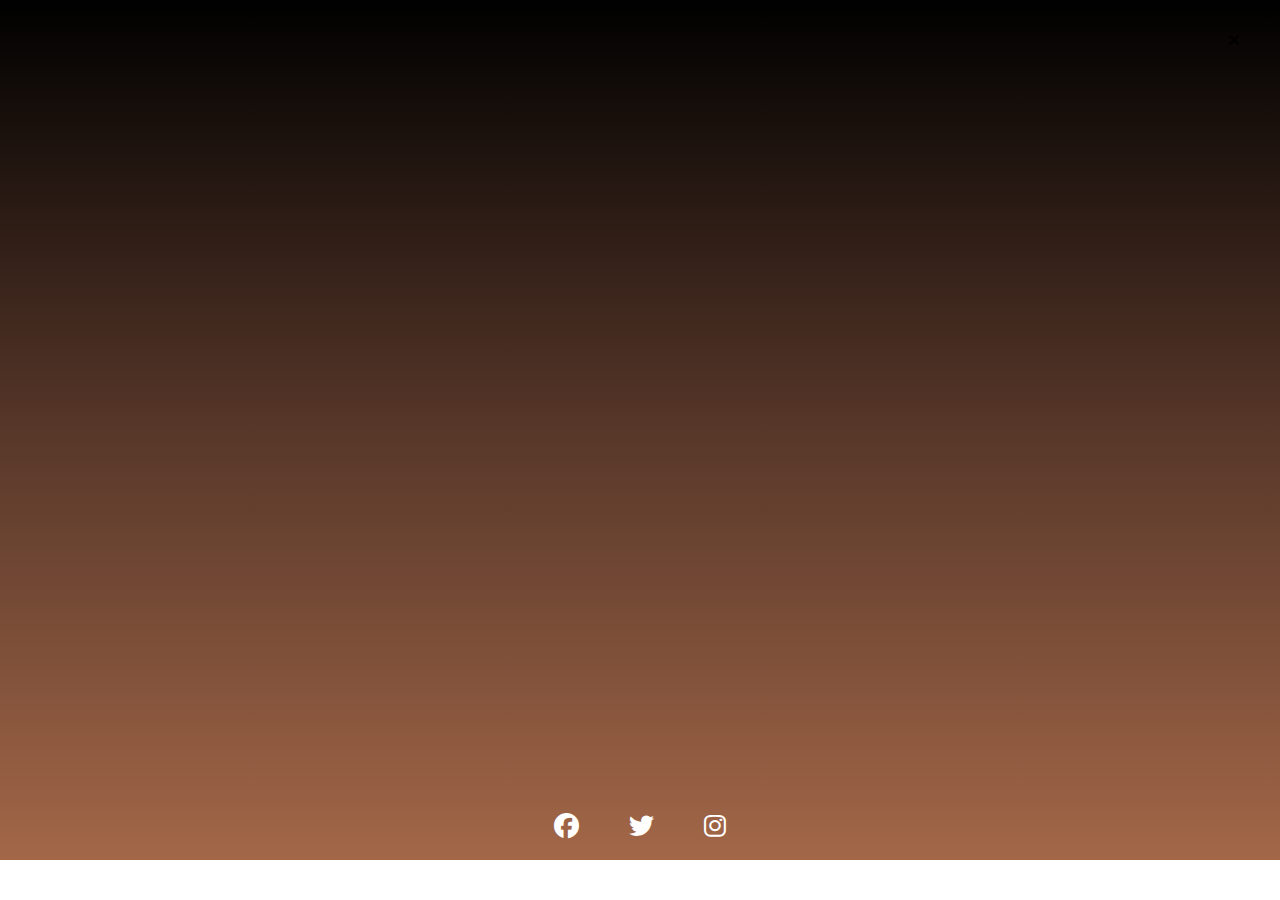
<file: index.html>
<!DOCTYPE html>
<html lang="en">
    <head>
        <meta charset="utf-8">
        <meta name="viewport" content="width=device-width, initial-scale=1.0">
        <link rel="stylesheet" href="style.css">
        <link rel="stylesheet" href="https://cdnjs.cloudflare.com/ajax/libs/font-awesome/6.4.2/css/all.min.css">
        <title>Home Page</title>
    </head>
    <body>
        <section>
            <input type="checkbox" id="check">
            <!--Header Section-->
            <header>
                <div class="logo">EspressoVista</div>
                <div class="navigation">
                    <a href="index">Home</a>
                    <a href="features">Features</a>
                    <a href="video">How Coffee Produce</a>
                    <a href="price">Price</a>
                    <a href="contact">Contact Us</a>
                </div>
                <label for="check">
                    <i class="fas fa-bars menu-btn"></i>
                    <i class="fas fa-times close-btn"></i>
                </label>
            </header>
            <!--Content Section-->
            <div class="content" id="home">
                <div class="info">
                    <h2>More Fresh Coffee<br><span>with us in morning</span></h2>
                    <p class="description">Introducing EspressoVista: Your Ultimate Source for Premium Coffee Delights.
                    At EspressoVista, we're passionate about bringing you the freshest, most flavorful coffee to kickstart your day. 
                    Our journey began with a simple yet profound mission is to elevate your morning ritual with the perfect cup of coffee. 
                    We believe that the first sip of coffee should be a moment of pure delight, an aromatic adventure that awakens your senses and invigorates your spirit.</p>
                    <a href="features" class="info-btn">More Info</a>
                </div>

                <div class="image">
                    <svg viewBox="0 0 200 200" xmlns="http://www.w3.org/2000/svg" class="svg_image">
                        <path fill="#886655" d="M41.1,-42.4C52.4,-39.4,60.2,-25.7,61.4,-11.9C62.6,1.9,57,15.8,50.8,31.8C44.5,47.8,37.5,65.8,23.4,75.9C9.4,86.1,-11.8,88.3,-23.7,78.3C-35.5,68.2,-38,45.8,-41.9,29.1C-45.8,12.3,-51,1.2,-48.7,-8C-46.4,-17.2,-36.5,-24.5,-27.2,-27.8C-17.8,-31.1,-8.9,-30.4,3,-33.9C14.9,-37.4,29.7,-45.3,41.1,-42.4Z" transform="translate(100 100)" />
                      </svg>
                    <img src="cup of coffee.jpg" data-speed="-4.0" class="image-overlay" id="move" alt="coffee image">
                </div>
            </div>
            <!--close content section-->
            <div class="media-icons">
               <a href="#"><i class="fa-brands fa-facebook"></i></a>
               <a href="#"><i class="fa-brands fa-twitter"></i></a>
               <a href="#"><i class="fa-brands fa-instagram"></i></a>
            </div>
        </section>
        <script src="https://cdnjs.cloudflare.com/ajax/libs/gsap/3.12.2/gsap.min.js"></script>
        <script src="script.js"></script>
    </body>
</html>
</file>
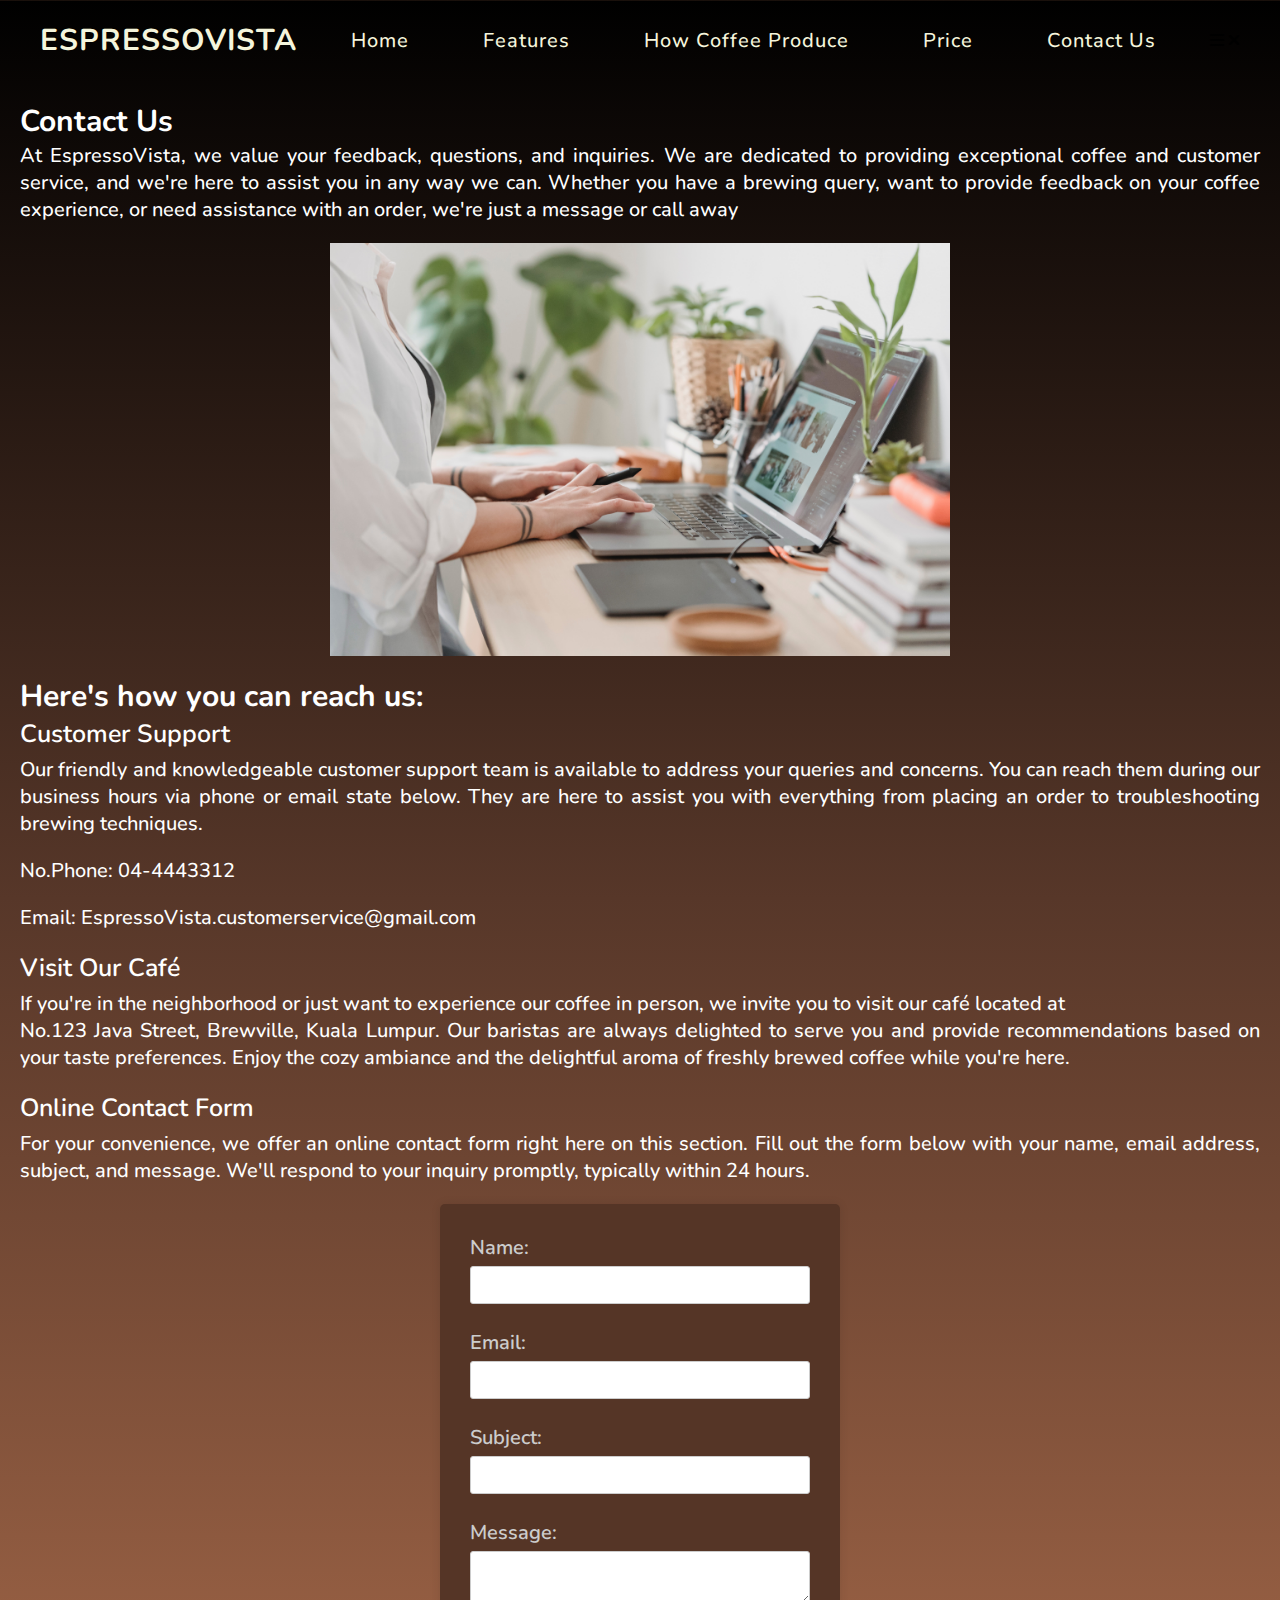
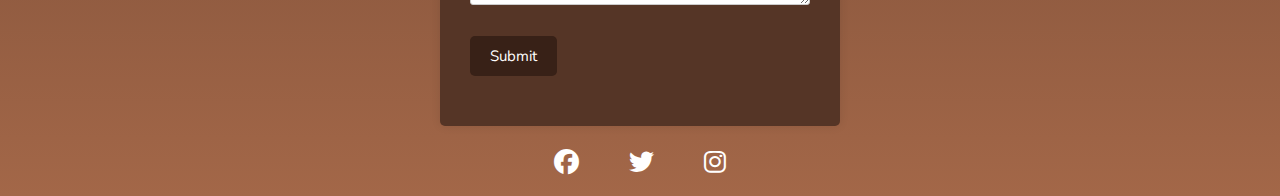
<file: contact.html>
<!DOCTYPE html>
<html lang="en">
    <head>
        <meta charset="utf-8">
        <meta name="viewport" content="width=device-width, initial-scale=1.0">
        <link rel="stylesheet" href="style.css">
        <link rel="stylesheet" href="https://cdnjs.cloudflare.com/ajax/libs/font-awesome/6.4.2/css/all.min.css">
        <title>Contact Page</title>
    <body>
        <section>
            <input type="checkbox" id="check">
            <!--Header Section-->
            <header>
                <div class="logo">EspressoVista</div>
                <div class="navigation">
                    <a href="index">Home</a>
                    <a href="features">Features</a>
                    <a href="video">How Coffee Produce</a>
                    <a href="price">Price</a>
                    <a href="contact">Contact Us</a>
                </div>
                <label for="check">
                    <i class="fas fa-bars menu-btn"></i>
                    <i class="fas fa-times close-btn"></i>
                </label>
            </header>
<!--contact section-->
    <div class="contact">
        <div class="intro-contact">
            <h1>Contact Us</h1>
            <p>At EspressoVista, we value your feedback, questions, and inquiries. We are dedicated to providing exceptional coffee and customer service, and we're here to assist you in any way we can.
            Whether you have a brewing query, want to provide feedback on your coffee experience, or need assistance with an order, we're just a message or call away</p>
        </div>

        <div class="image-contact">
            <img src="contact us.jpg" alt="contact us image">
        </div>
        
        <div class="container-way">
        <h1>Here's how you can reach us:</h1>

        <h2>Customer Support</h2>
        <p>Our friendly and knowledgeable customer support team is available to address your queries and concerns. You can reach them during our business hours via phone or email state below. 
        They are here to assist you with everything from placing an order to troubleshooting brewing techniques.</p>
        <p>No.Phone: 04-4443312</p>
        <p>Email: EspressoVista.customerservice@gmail.com</p>
    
        <h2>Visit Our Café</h2>
        <p>If you're in the neighborhood or just want to experience our coffee in person, we invite you to visit our café located at <br> No.123 Java Street, Brewville, Kuala Lumpur. 
          Our baristas are always delighted to serve you and provide recommendations based on your taste preferences. 
          Enjoy the cozy ambiance and the delightful aroma of freshly brewed coffee while you're here.
        </p>
    
        <h2>Online Contact Form</h2>
        <p>For your convenience, we offer an online contact form right here on this section.
        Fill out the form below with your name, email address, subject, and message.
        We'll respond to your inquiry promptly, typically within 24 hours.</p>
        </div>

        <div class="contact-form">
            <form id="contact-form">
                <div class="form-group">
                    <label for="name">Name:</label>
                    <input type="text" id="name" name="name" required>
                </div>
                <div class="form-group">
                    <label for="email">Email:</label>
                    <input type="email" id="email" name="email" required>
                </div>
                <div class="form-group">
                    <label for="subject">Subject:</label>
                    <input type="text" id="subject" name="subject" required>
                </div>
                <div class="form-group">
                    <label for="message">Message:</label>
                    <textarea id="message" name="message" required></textarea>
                </div>
                <div class="form-group">
                    <button type="submit">Submit</button>
                </div>
            </form>
        </div>
   
    </div>
    <!--close content section-->
    <div class="media-icons">
        <a href="#"><i class="fa-brands fa-facebook"></i></a>
        <a href="#"><i class="fa-brands fa-twitter"></i></a>
        <a href="#"><i class="fa-brands fa-instagram"></i></a>
    </div>
</section>
   <script src="https://cdnjs.cloudflare.com/ajax/libs/gsap/3.12.2/gsap.min.js"></script>
   <script src="script.js"></script>
</body>
</html>
</file>
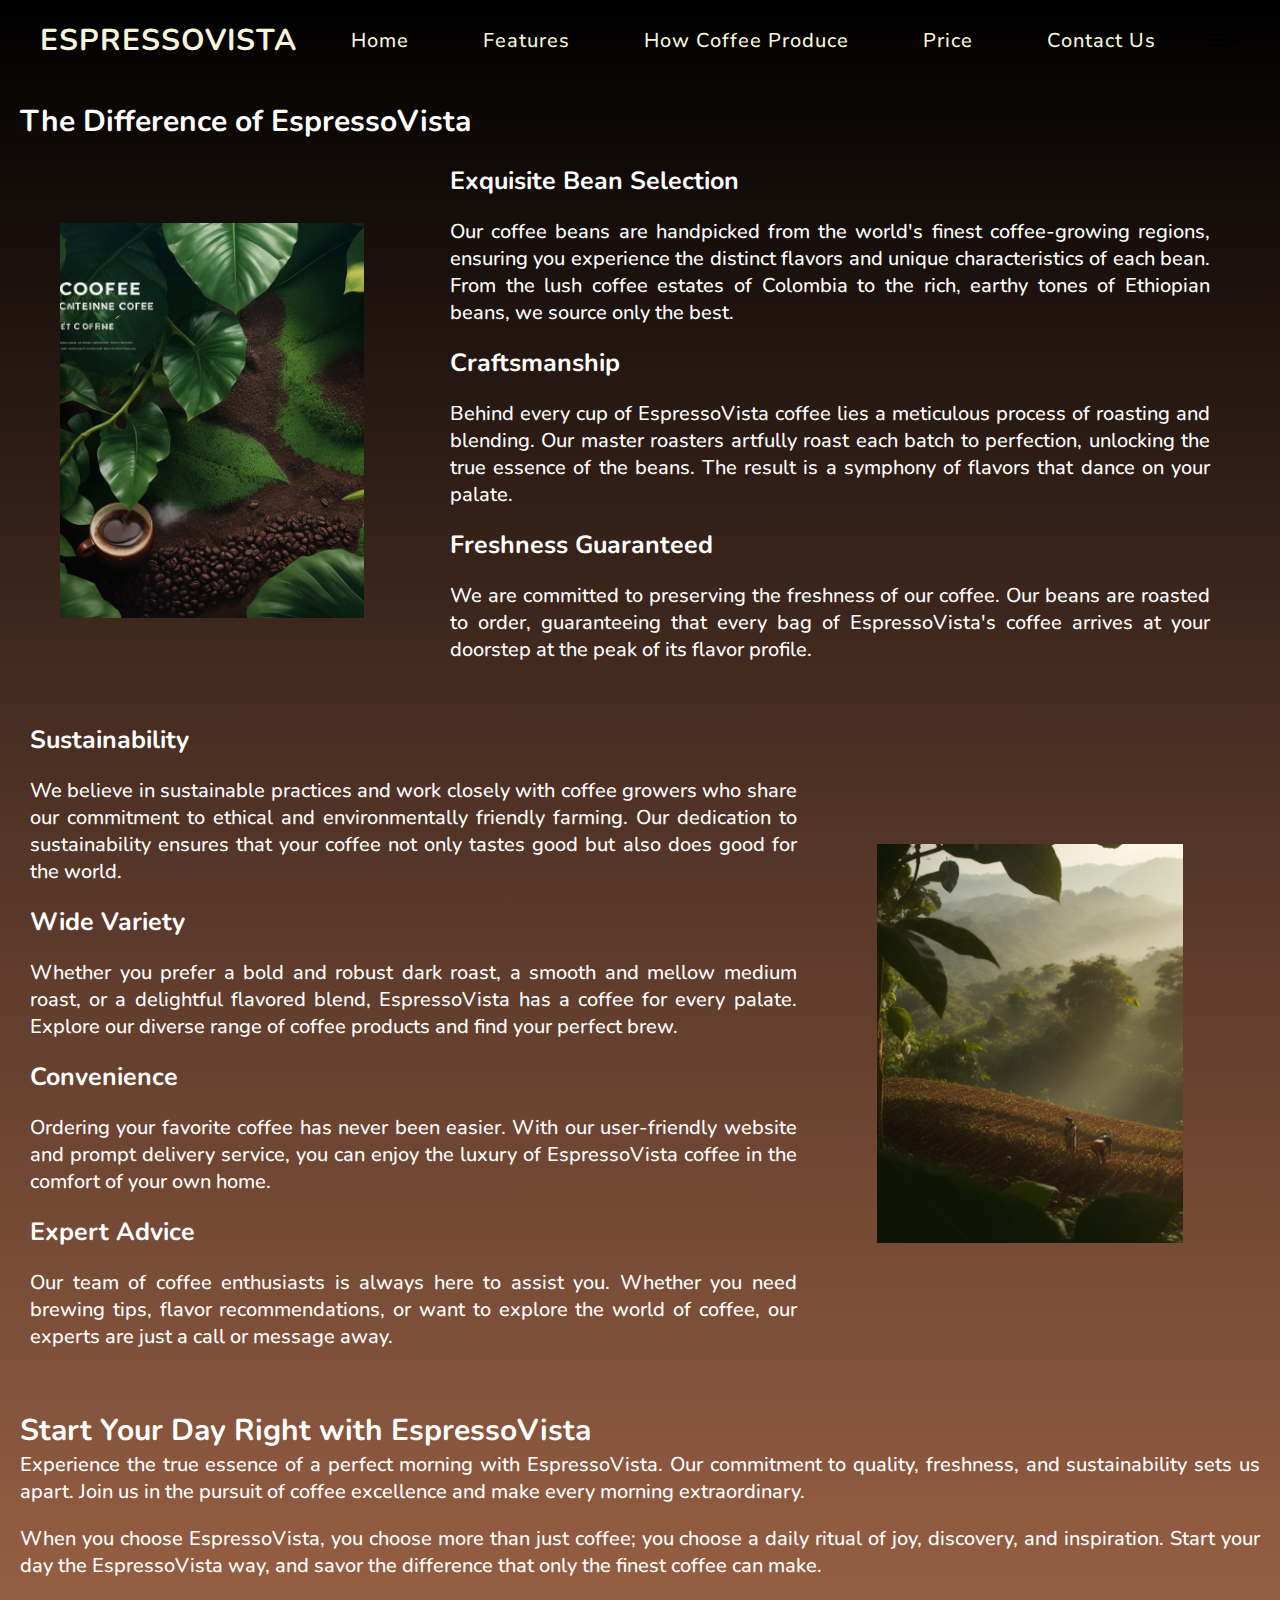
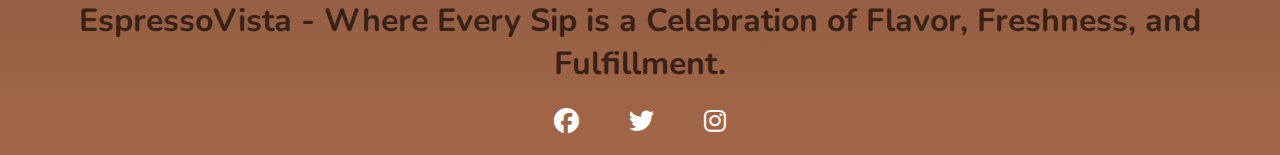
<file: features.html>
<!DOCTYPE html>
<html lang="en">
    <head>
        <meta charset="utf-8">
        <meta name="viewport" content="width=device-width, initial-scale=1.0">
        <link rel="stylesheet" href="style.css">
        <link rel="stylesheet" href="https://cdnjs.cloudflare.com/ajax/libs/font-awesome/6.4.2/css/all.min.css">
        <title>Features Page</title>
    </head>
    <body>
        <section>
            <input type="checkbox" id="check">
            <!--Header Section-->
            <header>
                <div class="logo">EspressoVista</div>
                <div class="navigation">
                    <a href="index">Home</a>
                    <a href="features">Features</a>
                    <a href="video">How Coffee Produce</a>
                    <a href="price">Price</a>
                    <a href="contact">Contact Us</a>
                </div>
                <label for="check">
                    <i class="fas fa-bars menu-btn"></i>
                    <i class="fas fa-times close-btn"></i>
                </label>
            </header>
            <!--Feature Section-->
            <div class="section" id="features">
                <h2 class="title">The Difference of EspressoVista</h2><br>

                <div class="container01">
                    <div class="image01">
                        <img src="coffee bean.jpg" alt="coffee at cafe">
                    </div>
                    <div class="text01">
                        <h3>Exquisite Bean Selection</h3>
                        <p>Our coffee beans are handpicked from the world's finest coffee-growing regions, ensuring you experience the distinct flavors and unique characteristics of each bean. 
                        From the lush coffee estates of Colombia to the rich, earthy tones of Ethiopian beans, we source only the best.</p>
        
                        <h3>Craftsmanship</h3>
                        <p>Behind every cup of EspressoVista coffee lies a meticulous process of roasting and blending. Our master roasters artfully roast each batch to perfection, unlocking the true essence of the beans. 
                        The result is a symphony of flavors that dance on your palate.</p>
            
                        <h3>Freshness Guaranteed</h3>
                        <p>We are committed to preserving the freshness of our coffee. 
                        Our beans are roasted to order, guaranteeing that every bag of EspressoVista's coffee arrives at your doorstep at the peak of its flavor profile.</p>
                    </div>
                </div>


                <div class="container02">
                        <div class="text02"> 
                        <h3>Sustainability</h3>
                        <p>We believe in sustainable practices and work closely with coffee growers who share our commitment to ethical and environmentally friendly farming. 
                        Our dedication to sustainability ensures that your coffee not only tastes good but also does good for the world.</p>
                        
                        <h3>Wide Variety</h3>
                        <p>Whether you prefer a bold and robust dark roast, a smooth and mellow medium roast, or a delightful flavored blend, EspressoVista has a coffee for every palate. 
                         Explore our diverse range of coffee products and find your perfect brew.</p>
            
                        <h3>Convenience</h3>
                        <p> Ordering your favorite coffee has never been easier.
                        With our user-friendly website and prompt delivery service, you can enjoy the luxury of EspressoVista coffee in the comfort of your own home.</p>
                         
                        <h3>Expert Advice</h3>
                        <p>Our team of coffee enthusiasts is always here to assist you.
                        Whether you need brewing tips, flavor recommendations, or want to explore the world of coffee, our experts are just a call or message away.</p>
                    </div>  
                    <div class="image02">
                        <img src="land of coffee (2).jpg" alt="a cup of coffee">
                    </div> 
                </div>

                <div class="container03">
                <h2>Start Your Day Right with EspressoVista</h2>
                <p>Experience the true essence of a perfect morning with EspressoVista.
                Our commitment to quality, freshness, and sustainability sets us apart. Join us in the pursuit of coffee excellence and make every morning extraordinary.</p>
                <p>When you choose EspressoVista, you choose more than just coffee; you choose a daily ritual of joy, discovery, and inspiration.
                Start your day the EspressoVista way, and savor the difference that only the finest coffee can make.</p>
                </div>
                
                <h1 class="engage">EspressoVista - Where Every Sip is a Celebration of Flavor, Freshness, and Fulfillment.</h1>
                
            </div>
            <!--close content section-->
            <div class="media-icons">
                <a href="#"><i class="fa-brands fa-facebook"></i></a>
                <a href="#"><i class="fa-brands fa-twitter"></i></a>
                <a href="#"><i class="fa-brands fa-instagram"></i></a>
            </div>
        </section>
        <script src="https://cdnjs.cloudflare.com/ajax/libs/gsap/3.12.2/gsap.min.js"></script>
        <script src="script.js"></script>
    </body>
</html>
</file>
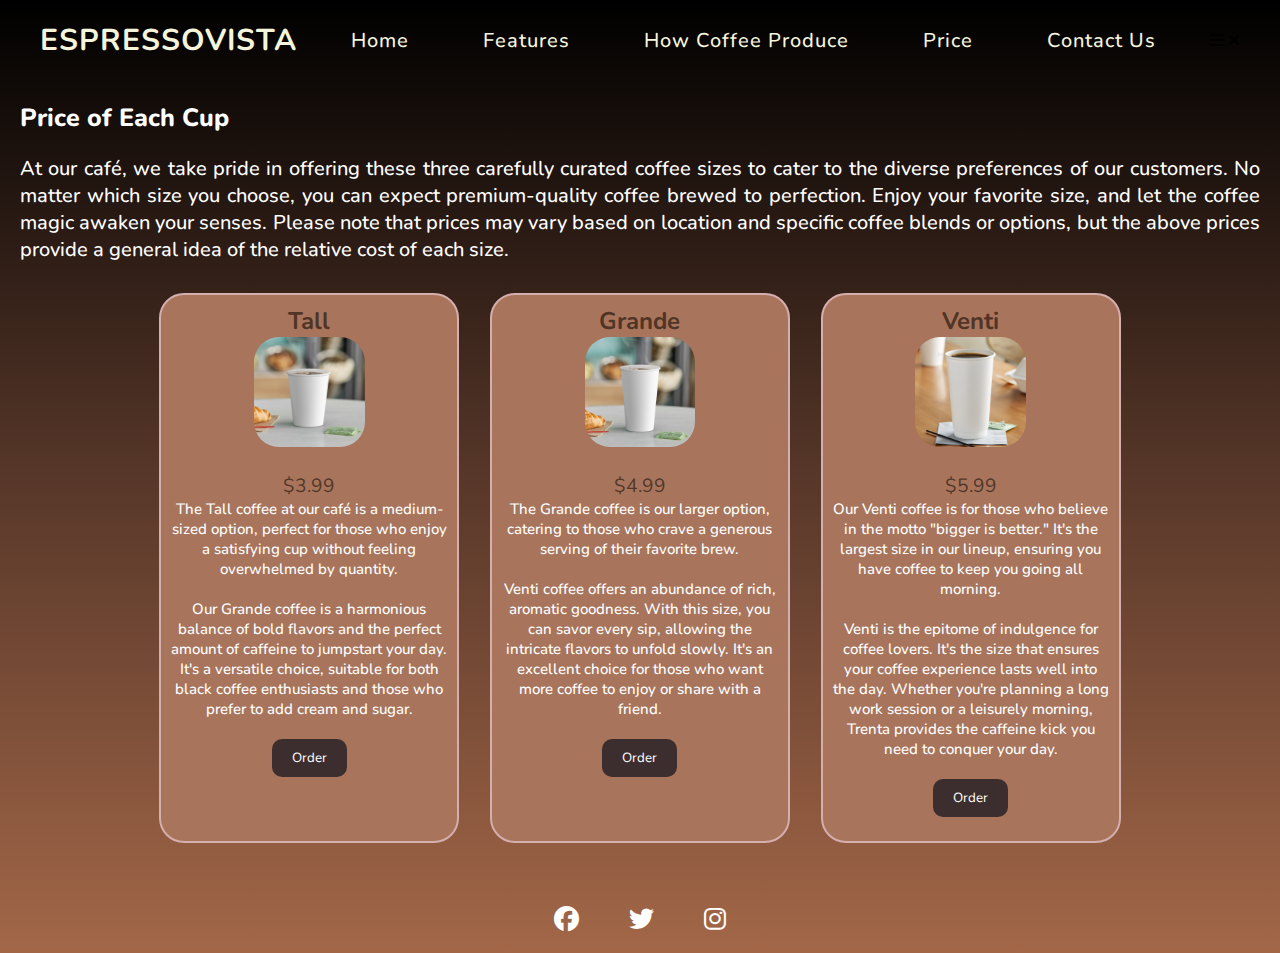
<file: price.html>
<!DOCTYPE html>
<html lang="en">
    <head>
        <meta charset="utf-8">
        <meta name="viewport" content="width=device-width, initial-scale=1.0">
        <link rel="stylesheet" href="style.css">
        <link rel="stylesheet" href="https://cdnjs.cloudflare.com/ajax/libs/font-awesome/6.4.2/css/all.min.css">
        <title>Price Page</title>
    </head>
    <body>
        <section>
            <input type="checkbox" id="check">
            <!--Header Section-->
            <header>
                <div class="logo">EspressoVista</div>
                <div class="navigation">
                    <a href="index">Home</a>
                    <a href="features">Features</a>
                    <a href="video">How Coffee Produce</a>
                    <a href="price">Price</a>
                    <a href="contact">Contact Us</a>
                </div>
                <label for="check">
                    <i class="fas fa-bars menu-btn"></i>
                    <i class="fas fa-times close-btn"></i>
                </label>
            </header>
            <!--Price Section-->
                 <div class="section" id="price">
                    <div class="price-info">
                    <h3>Price of Each Cup</h3>
                    <p>At our café, we take pride in offering these three carefully curated coffee sizes to cater to the diverse preferences of our customers. 
                      No matter which size you choose, you can expect premium-quality coffee brewed to perfection. Enjoy your favorite size, and let the coffee magic awaken your senses.
                      Please note that prices may vary based on location and specific coffee blends or options, but the above prices provide a general idea of the relative cost of each size.</p>
                    </div>

                    <div class="price-column">
                    <div class="flexbox">
                        <div class="box">
                        <p1>Tall</p1><br>
                        <div class="image-coffee">
                            <img src="12oz coffee cup.jpg" alt="12oz coffee">
                        </div>
                        <p2>$3.99</p2>
                        <p>The Tall coffee at our café is a medium-sized option, perfect for those who enjoy a satisfying cup without feeling overwhelmed by quantity.</p>
                        <p>Our Grande coffee is a harmonious balance of bold flavors and the perfect amount of caffeine to jumpstart your day. 
                           It's a versatile choice, suitable for both black coffee enthusiasts and those who prefer to add cream and sugar.</p>
                    
                        <button type="submit" class="select">Order</button>
                        </div>

                        <div class="box">
                            <p1>Grande</p1><br>
                            <div class="image-coffee">
                                <img src="16oz coffee cup.jpg" alt="12oz coffee">
                            </div>
                            <p2>$4.99</p2>
                            <p>The Grande coffee is our larger option, catering to those who crave a generous serving of their favorite brew.</p>
                            <p>Venti coffee offers an abundance of rich, aromatic goodness. With this size, you can savor every sip, allowing the intricate flavors to unfold slowly. 
                            It's an excellent choice for those who want more coffee to enjoy or share with a friend.</p>
                            
                            <button type="submit" class="select">Order</button>
                        </div>

                        <div class="box">
                            <p1>Venti</p1><br>
                            <div class="image-coffee">
                                <img src="20oz coffee cup.jpg" alt="12oz coffee">
                            </div>
                            <p2>$5.99</p2>
                            <p>Our Venti coffee is for those who believe in the motto "bigger is better." 
                                It's the largest size in our lineup, ensuring you have coffee to keep you going all morning.</p>
                            
                            <p>Venti is the epitome of indulgence for coffee lovers. 
                            It's the size that ensures your coffee experience lasts well into the day. 
                            Whether you're planning a long work session or a leisurely morning, Trenta provides the caffeine kick you need to conquer your day.
                            </p>
                            <button type="submit" class="select">Order</button>
                        </div>


                    </div>
                    </div>
                </div>
                <!--close content section-->
            <div class="media-icons">
                <a href="#"><i class="fa-brands fa-facebook"></i></a>
                <a href="#"><i class="fa-brands fa-twitter"></i></a>
                <a href="#"><i class="fa-brands fa-instagram"></i></a>
            </div>
        </section>
        <script src="https://cdnjs.cloudflare.com/ajax/libs/gsap/3.12.2/gsap.min.js"></script>
        <script src="script.js"></script>
    </body>
</html>
</file>
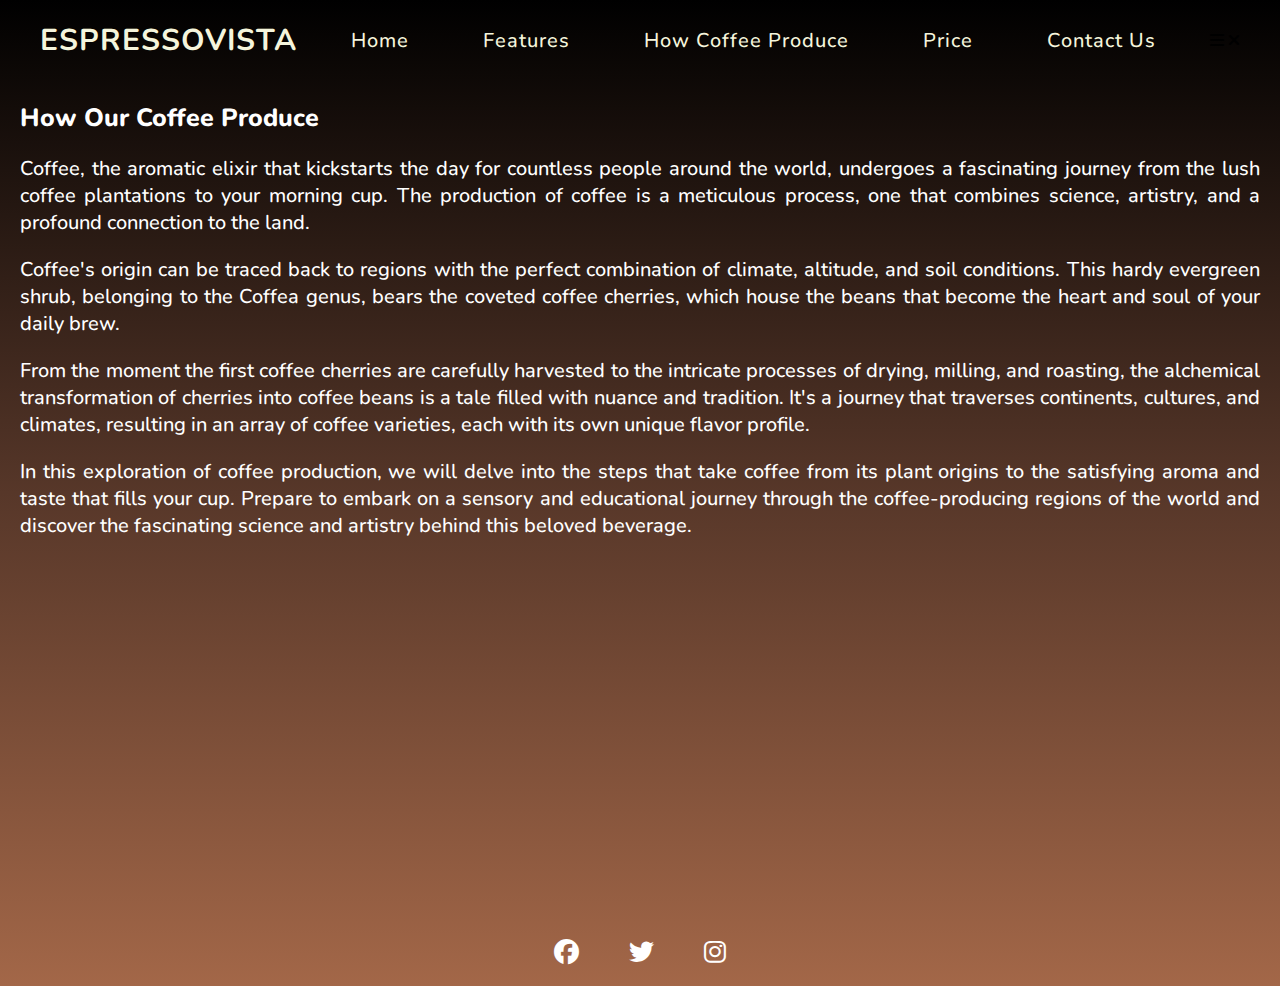
<file: video.html>
<!DOCTYPE html>
<html lang="en">
    <head>
        <meta charset="utf-8">
        <meta name="viewport" content="width=device-width, initial-scale=1.0">
        <link rel="stylesheet" href="style.css">
        <link rel="stylesheet" href="https://cdnjs.cloudflare.com/ajax/libs/font-awesome/6.4.2/css/all.min.css">
        <title>Video Page</title>
    </head>
    <body>
        <section>
            <input type="checkbox" id="check">
            <!--Header Section-->
            <header>
                <div class="logo">EspressoVista</div>
                <div class="navigation">
                    <a href="index">Home</a>
                    <a href="features">Features</a>
                    <a href="video">How Coffee Produce</a>
                    <a href="price">Price</a>
                    <a href="contact">Contact Us</a>
                </div>
                <label for="check">
                    <i class="fas fa-bars menu-btn"></i>
                    <i class="fas fa-times close-btn"></i>
                </label>
            </header>
            <!--Video Section-->
            <div class="section" id="video">
                <div class="video-info">
                    <h3>How Our Coffee Produce</h3>
                    <p>Coffee, the aromatic elixir that kickstarts the day for countless people around the world, undergoes a fascinating journey from the lush coffee plantations to your morning cup. The production of coffee is a meticulous process, one that combines science, artistry, and a profound connection to the land.</p>
                    <p>Coffee's origin can be traced back to regions with the perfect combination of climate, altitude, and soil conditions. This hardy evergreen shrub, belonging to the Coffea genus, bears the coveted coffee cherries, which house the beans that become the heart and soul of your daily brew.</p>
                    <p>From the moment the first coffee cherries are carefully harvested to the intricate processes of drying, milling, and roasting, the alchemical transformation of cherries into coffee beans is a tale filled with nuance and tradition. It's a journey that traverses continents, cultures, and climates, resulting in an array of coffee varieties, each with its own unique flavor profile.</p>
                    <p>In this exploration of coffee production, we will delve into the steps that take coffee from its plant origins to the satisfying aroma and taste that fills your cup. Prepare to embark on a sensory and educational journey through the coffee-producing regions of the world and discover the fascinating science and artistry behind this beloved beverage.</p>
                    <br>
                <div class="video">
                    <iframe id="video" width="560" height="315" src="https://www.youtube.com/embed/e3JbuCOUM3c" title="YouTube video player" frameborder="0" allow="autoplay; encrypted-media" allowfullscreen></iframe>
                </div>
                </div>
            </div>
            <!--close content section-->
            <div class="media-icons">
                <a href="#"><i class="fa-brands fa-facebook"></i></a>
                <a href="#"><i class="fa-brands fa-twitter"></i></a>
                <a href="#"><i class="fa-brands fa-instagram"></i></a>
            </div>
    
        </section>
        <script src="https://cdnjs.cloudflare.com/ajax/libs/gsap/3.12.2/gsap.min.js"></script>
        <script src="script.js"></script>
    </body>
</html>
</file>
<file: style.css>
@import url('https://fonts.googleapis.com/css2?family=Nunito:wght@300;400;500;600;700;800;900&display=swap');

* {
    margin: 0;
    padding: 0;
    box-sizing: border-box;
    font-family: "Nunito", sans-serif;
}

html, body {
    margin: 0;
    padding: 0;
}

body {
    max-width: 100%;
    overflow-x: hidden;
}

section {
    position: relative;
    display: flex;
    flex-direction: column;
    justify-content: flex-start;
    background: linear-gradient(to bottom, black, #573729,#A36748);
    background-size: cover;
    background-position: center;
}

header {
    position: relative;
    top: 0;
    width: 100%;
    padding: 20px 40px;
    display: flex;
    align-items: center;
    justify-content: space-between;
}

header .logo {
    color: beige;
    position: relative;
    font-size: 30px;
    text-decoration: none;
    text-transform: uppercase;
    font-weight: 700;
    letter-spacing: 1px;
}

header .navigation a {
    color: beige;
    text-decoration: none;
    font-weight: 500;
    font-size: 20px;
    letter-spacing: 1px;
    padding: 5px 20px;
    border-radius: 20px;
    transition: 0.3s;
    transition-property: background;
}

header .navigation a:not(:last-child) {
    margin-right: 30px;
}

header .navigation a:hover {
    background: #ca8664;
}

.content {
    margin: 20px 15px;
    display: flex;
    align-items: center;
    justify-content: center;
    gap: 1px;
}

.content .info {
    flex: 1;
    padding: 20px;
}

.content .info h2 {
    color: antiquewhite;
    font-size: 55px;
    text-transform: uppercase;
    font-weight: 800;
    letter-spacing: 2px;
    line-height: 50px;
    margin-bottom: 40px;
}

.content .info h2 span {
    color: #a89480;
    font-size: 45px;
    font-weight: 600;
}

.content .info p {
    color: antiquewhite;
    font-size: 20px;
    font-weight: 500;
    margin-bottom: 30px;
    padding: 1rem 0;
}

.content .info-btn {
    color: black;
    background:#A36748;
    display: inline-block;
    text-decoration: none;
    text-transform: uppercase;
    font-weight: 600;
    letter-spacing: 2px;
    padding: 10px 20px;
    border-radius: 10px;
    transition: 0.3s;
    transition-property: background;
    cursor: pointer;
}

.content .info-btn:hover {
    background: antiquewhite;
}

.image {
    position: relative;
    width: 800px;
    height: 800px;
    margin-top: -10%;
}

.image-overlay {
    position: absolute;
    top: 40%;
    left: 30%;
    width: 40%;
    height: 40%;
    border-radius: 50%;
}

content .image img #move{
    max-width: 100%;
    position: absolute;
    right: 0;
    top: 50%;
    transform: translateY(-50%);
}

.section {
    justify-content: center;
    align-items: center;
    text-align: justify;
    padding: 20px;
    color: white;
}

.container01 {
    display: flex;
    align-items: center;
    margin-bottom: 30px;
}

.text01 {
    flex: 1;
    padding-left: 5px;
    padding-right: 50px;
}

.image01 {
    flex: 0.5;
    padding-right: 5px;
    padding-left: 40px;
}

.image01 img {
    height: auto;
    width: 80%;
}

.container02 {
    display: flex;
    align-items: center;
    margin-bottom: 40px;
}

.text02 {
    flex: 1;
    padding-left: 10px;
    padding-right: 50px;
}

.image02 {
    flex: 0.5;
    padding-left: 30px;
}

.image02 img {
    height: auto;
    width: 80%;
}


.section h1 {
    text-align: center;
    color:#382117;
}

.section h2 {
    font-size: 30px;
}

.section h3 {
    font-size: 25px;
    margin-bottom: 20px;
    row-gap: 20px;
}

.section p {
    font-size: 20px;
    font-weight: 500;
    margin-bottom: 20px;
}

.section div {
    margin-bottom: 20px;
}

.section .video-info h3 {
    font-size: 25px;
    font-weight: 800;
}

.section .video-info p {
    font-size: 20px;
    font-weight: 500;
}

.section .price-info p {
    font-size: 20px;
    font-weight: 500;
}

.section .price-info h3 {
    font-size: 25px;
    font-weight: 800;
}


.flexbox {
    display: flex;
    justify-content: space-around;
    align-items: center;
    border-radius: 1rem;
    width: 80%;
    max-width: 1200px;
    margin: 0 auto;
    flex-wrap: wrap;
}

.box {
    width: 300px;
    height: 550px;
    border: 2px solid #d5aeae;
    margin: 10px;
    padding: 10px;
    background: #a8755c;
    border-radius: 25px;
    text-align: center;
    transition: transform 0.3s; 
}

.box .image-coffee img {
    width: 40%;
    height: fit-content;
    border-radius: 25px;
}

.contact {
    justify-content: center;
    align-items: center;
    text-align: justify;
    padding: 20px;
    color: white;
}

.contact h1 {
    font-size: 30px;
    font-weight: 700;

}

.contact h2 {
    font-size: 25px;
    font-weight: 600;
    margin-bottom: 5px;
}

.contact p {
    font-size: 20px;
    font-weight: 500;
    margin-bottom: 20px;

}

.image-contact {
    display: flex;
    flex-direction: column;
    align-items: center;
    justify-content: center;
    margin: 0 auto;
    margin-bottom: 20px;
}

.image-contact img{
  width: 50%;
  height: 10%;
}

.contact-form {
    background: #553526;
    width: 80%;
    max-width: 400px;
    margin: 0 auto;
    padding: 30px;
    border-radius: 5px;
    box-shadow: 0 0 10px rgba(0, 0, 0, 0.1);
}

.form-group {
    margin-bottom: 20px;
}

.contact-form label {
    display: block;
    font-size: 20px;
    font-weight: 600;
    color: #ccc;
}

input[type="text"],
input[type="email"],
textarea {
    width: 100%;
    padding: 10px;
    margin: 5px 0;
    border: 1px solid #ccc;
    border-radius: 3px;
    font-size: 12px;
}

.contact-form button {
    background-color:#382117;
    color: #fff;
    border: none;
    border-radius: 5px;
    padding: 10px 20px;
    font-size: 15px;
    cursor: pointer;
    text-align: center;
    margin: 0 auto;
    align-items: center;
    justify-content: center;
}

.contact-form button:hover {
    background-color:#a8755c;
}

/* Style for each box */
.box:hover {
    transform: scale(1.10);
    box-shadow: 0 0 10px rgba(0, 0, 0, 0.3); 
}


.box p1 {
    font-weight: bold;
    font-size: 1.5rem;
    margin-bottom: 10px;
    color:#503426;
}

.box p2 {
    font-size: 1.2rem;
    color:#53382a;
    margin-bottom: 20px;
}

.box p {
    font-size: 15px;
    margin-bottom: 20px;
}

.select {
    background-color: #3c2e2e;
    color: #fff;
    border: none;
    border-radius: 10px;
    padding: 10px 20px;
    cursor: pointer;
    transition: background-color 0.3s;
}

.select:hover {
    background-color: #624040; 
}

.video {
    text-align: center;
}

.video iframe {
    display: block;
    margin: 0 auto;
}

.media-icons {
    display: flex;
    justify-content: center;
    align-items: center;
    margin: auto;
    padding-bottom: 1rem;
}

.media-icons a {
    position: relative;
    color: white;
    font-size: 25px;
    transition: 0.3s;
    transition-property: transform;
}

.media-icons a:not(:last-child) {
    margin-right: 50px;
}

.media-icons a:hover {
    transform: scale(1.5);
}

label {
    display: none;
}

#check {
    color:white;
    z-index: 1;
    display: none;
}

/*Responsive styles */
@media screen and (min-width: 1028px) {
    label {
        display: block;
    }
    
}

@media screen and (max-width: 992px) {
    section {
        width: 100%;
        padding: 0 15px;
    }

    header .navigation {
        display: none;;
    }

    label {
        color:#A36748;
        display: block;
        font-size: 25px;
        cursor: pointer;
        transition: 0.3s;
        transition-property: color;
    }

    label:hover {
        color: white;
    }

    label .close-btn {
        display: none;
    }

    #check:checked ~ header .navigation {
        z-index: 2;
        position: fixed;
        background:#744937;
        top: 0;
        bottom: 0;
        left: 0;
        right: 0;
        display: flex;
        flex-direction: column;
        justify-content: center;
        align-items: center;
    }

    #check:checked ~ header .navigation a{
        font-weight: 700;
        margin-right: 0;
        margin-bottom: 50px;
        letter-spacing: 2px;
    }

    #check:checked ~ header label .menu-btn {
        display: none;
    }

    #check:checked ~ header label .close-btn {
        z-index: 2;
        display: block;
        position: fixed;
        color:#A36748;
    }

    #check:checked ~ header label .close-btn:hover {
        color: white;
    }

    label .menu-btn {
        position: absolute;
        top: 25px;
    }

    label .logo {
        position: absolute;
        bottom: -10px;
    }

    .content {
        display: flex;
        flex-direction: column;
        align-items: center;
        justify-content: center;
    }

    .content .info h2 {
        font-size: 40px;
        line-height: 50px;
    }

    .content .info h2 span {
        font-size: 35px;
        font-weight: 600;
    }

    .content .info p {
        font-size: 25px;
    }

    .image {
        position: relative;
        width: 700px;
        height: 700px;
        
    }
    
    .image-overlay {
        position: absolute;
        top: 40%;
        left: 30%;
        width: 40%;
        height: 40%;
    }

    .section h2 {
        font-size: 25px;
    }
    
    .section h3 {
        font-size: 20px;
        
    }
    
    .section p {
        font-size: 15px;
        margin-bottom: 20px;
    }

    .container01, .container02 {
        flex-direction: column;
        margin-bottom: 20px;
    }

    .text01, .text02, .image01, .image02 {
        flex: 1;
        padding: 0;
        text-align:justify;
        margin-bottom: 10px;
    }

    .image01 img {
        max-width: 50%;
        height: fit-content;
        margin: 0 auto;
    }
    
    .image02 img {
        max-width: 45%;
        margin: 0 auto;
    }

    .flexbox {
        width: 80%;
        height: auto;
        max-width: none;
    }

    .picture img {
        max-width: 50%;
        height: auto;
    }

    .contact h1 {
        font-size: 28px;
    }
    
    .contact h2 {
        font-size: 22px;
    }
    
    .contact p {
        font-size: 18px;
    }

    .contact-form label {
        display: block;
        font-size: 18px;
        color: #ccc;
    }
}

@media screen and (max-width: 768px){
    .section {
        flex-direction: column-reverse;
      }
    
    .features, .picture {
        flex: 1;
        padding: 20px;
    }

    .image {
        margin-top: -20%;
    }
}

@media screen and (max-width: 560px) {
    .content .info h2 {
        font-size: 30px;
        list-style: 40px;
    }

    .content .info h2 span {
        font-size: 25px;
        font-weight: 600;
    }

    .content .info p {
        font-size: 20px;
    }

    .image {
        margin-top: -30%;
    }

    .image img {
        max-width: 60%;
        top: 40%;
    }
    
    .video iframe {
        width: 400px;
        height: 300px;
    }

}
</file>
